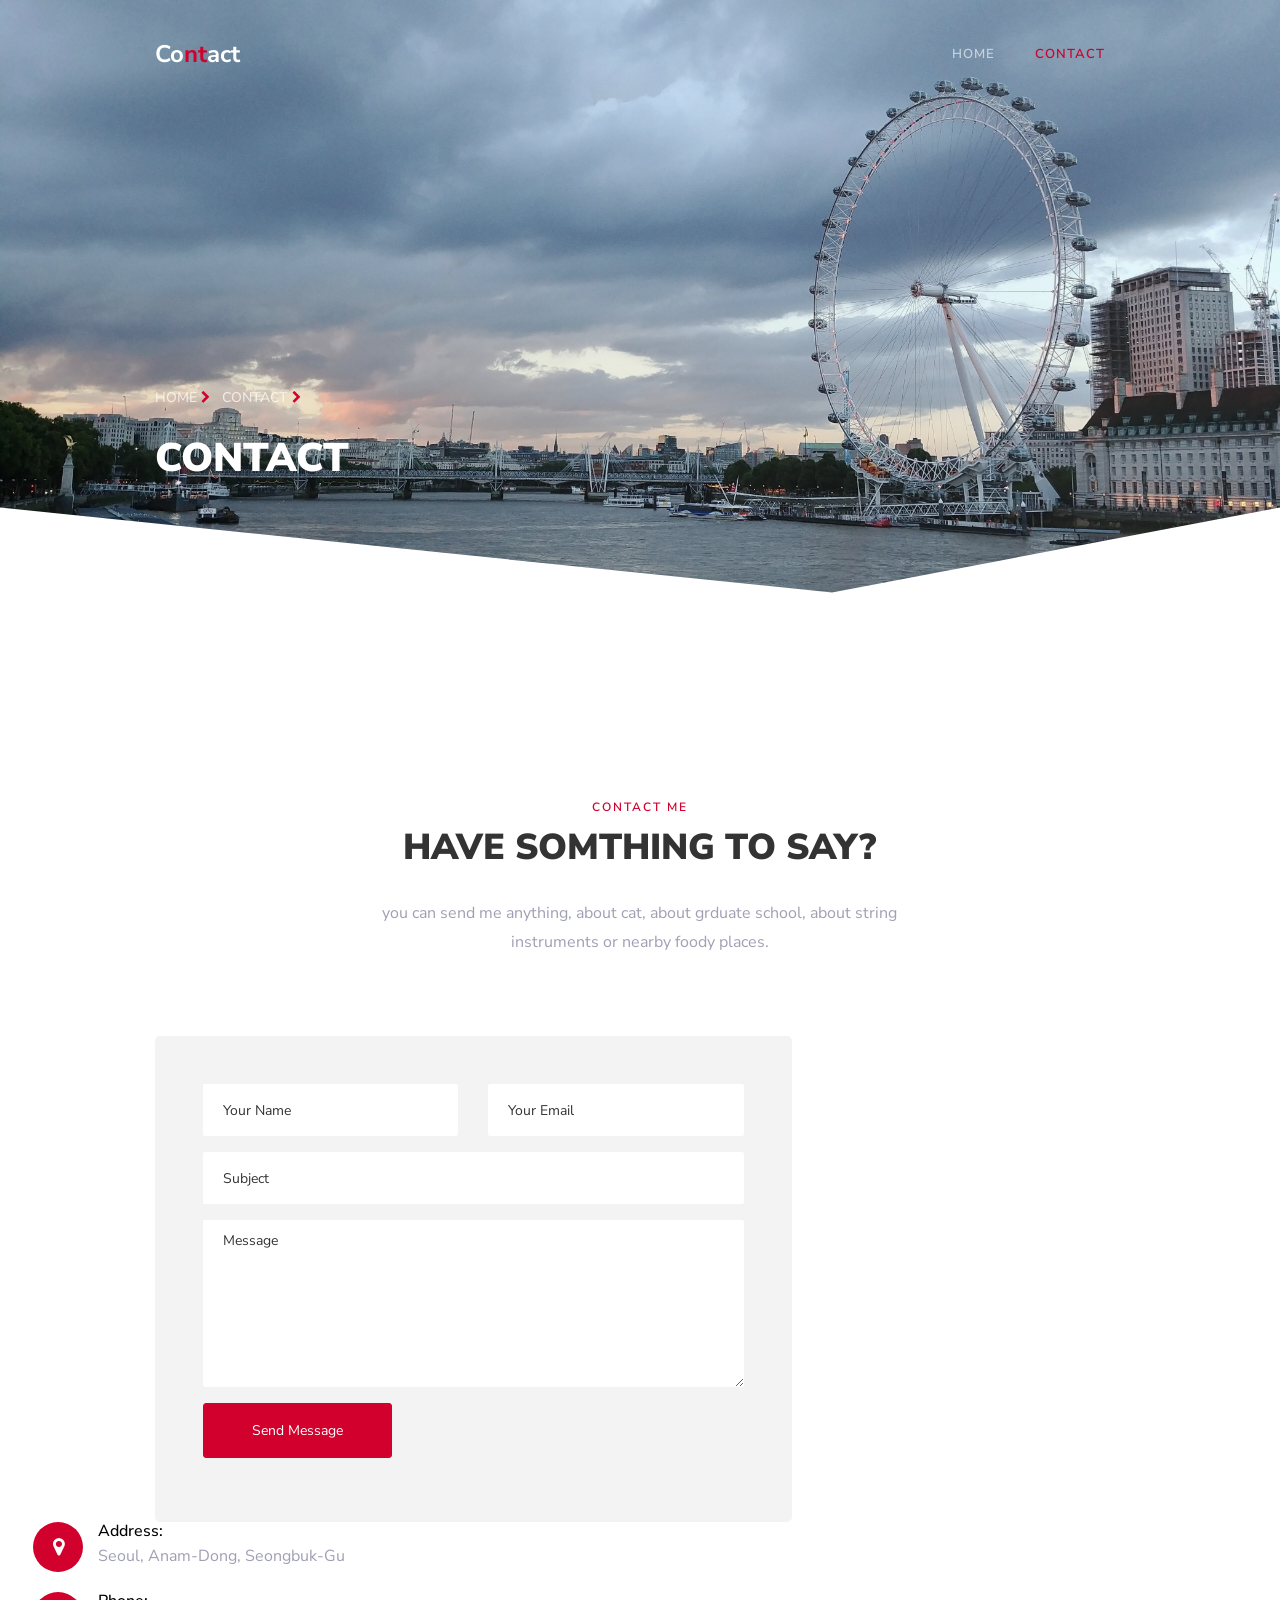
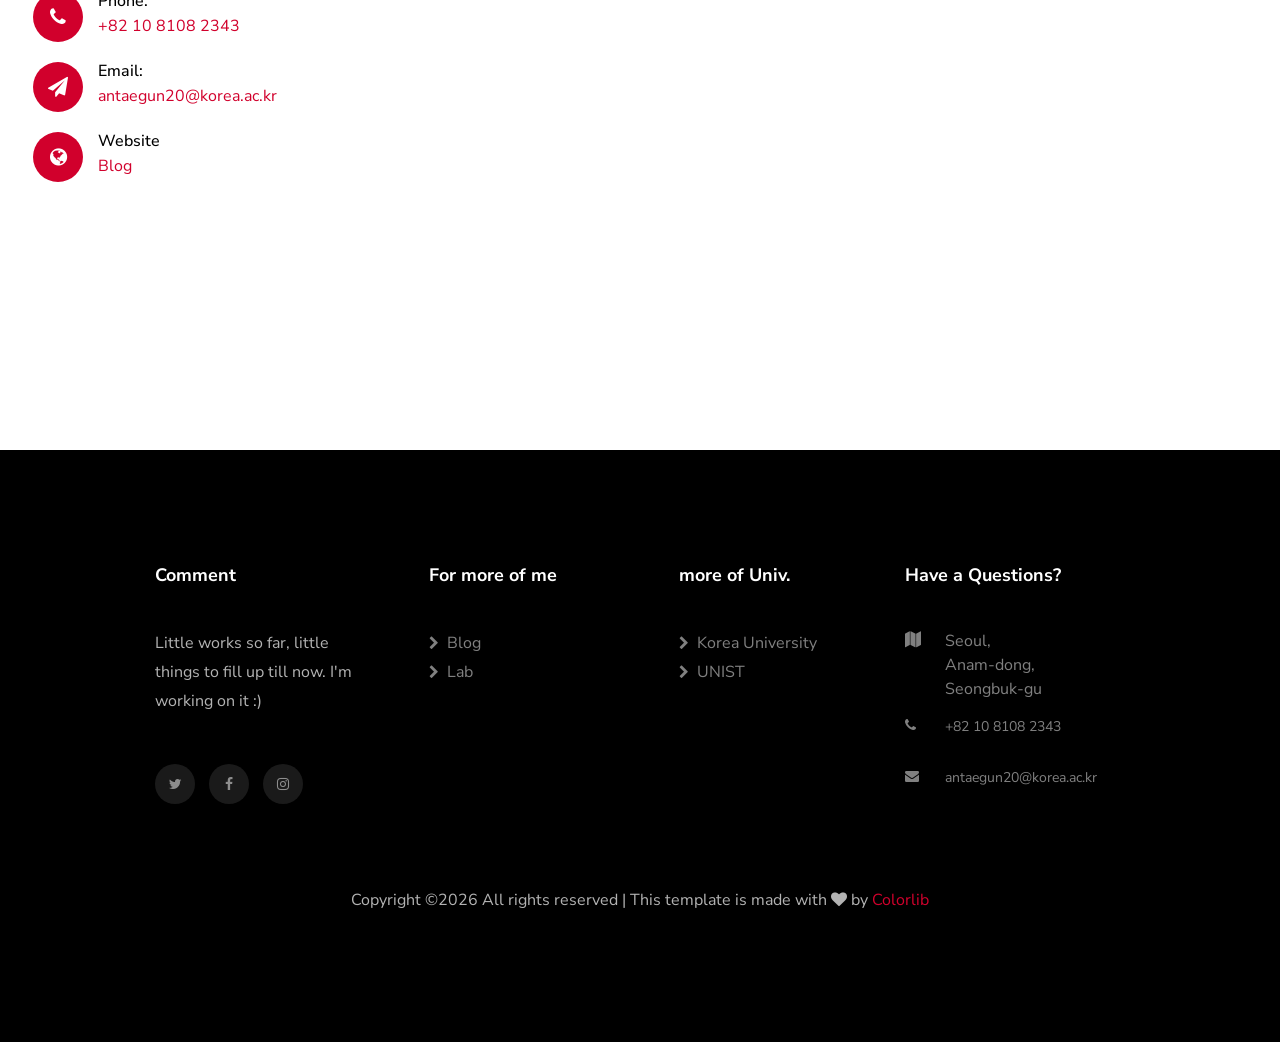
<file: contact.html>
<!DOCTYPE html>
<html lang="en">
<head>
  <title>Contact Page</title>
  <meta charset="utf-8">
  <meta name="viewport" content="width=device-width, initial-scale=1, shrink-to-fit=no">

  <link href="https://fonts.googleapis.com/css?family=Nunito+Sans:200,300,400,600,700,800,900&display=swap" rel="stylesheet">

  <link rel="stylesheet" href="https://stackpath.bootstrapcdn.com/font-awesome/4.7.0/css/font-awesome.min.css">

  <link rel="stylesheet" href="css/animate.css">

  <link rel="stylesheet" href="css/owl.carousel.min.css">
  <link rel="stylesheet" href="css/owl.theme.default.min.css">
  <link rel="stylesheet" href="css/magnific-popup.css">

  <link rel="stylesheet" href="css/flaticon.css">
  <link rel="stylesheet" href="css/style.css">
</head>
<body>

 <nav class="navbar navbar-expand-lg navbar-dark ftco_navbar bg-dark ftco-navbar-light" id="ftco-navbar">
   <div class="container">
     <a class="navbar-brand" href="index.html">Co<span>nt</span>act</a>
     <button class="navbar-toggler" type="button" data-toggle="collapse" data-target="#ftco-nav" aria-controls="ftco-nav" aria-expanded="false" aria-label="Toggle navigation">
       <span class="oi oi-menu"></span> Menu
     </button>

     <div class="collapse navbar-collapse" id="ftco-nav">
       <ul class="navbar-nav ml-auto">
         <li class="nav-item"><a href="index.html" class="nav-link">Home</a></li>
         <li class="nav-item active"><a href="contact.html" class="nav-link">Contact</a></li>
       </ul>
     </div>
   </div>
 </nav>
 <!-- END nav -->

 <section class="hero-wrap hero-wrap-2 degree-right" style="background-image: url('images/index/blog_bg.jpg');" data-stellar-background-ratio="0.5">
  <div class="overlay"></div>
  <div class="container">
    <div class="row no-gutters slider-text js-fullheight align-items-end">
      <div class="col-md-9 ftco-animate pb-5 mb-5">
       <p class="breadcrumbs"><span class="mr-2"><a href="index.html">Home <i class="fa fa-chevron-right"></i></a></span> <span>Contact <i class="fa fa-chevron-right"></i></span></p>
       <h1 class="mb-3 bread">Contact</h1>
     </div>
   </div>
 </div>
</section>

<section class="ftco-section contact-section ftco-no-pb" id="contact-section">
  <div class="container">
    <div class="row justify-content-center mb-5 pb-3">
      <div class="col-md-7 heading-section text-center ftco-animate">
        <span class="subheading">Contact me</span>
        <h2 class="mb-4">Have Somthing to Say?</h2>
        <p>you can send me anything, about cat, about grduate school, about string instruments or nearby foody places.</p>
      </div>
    </div>

    <div class="row block-9">
      <div class="col-md-8">
        <form action="#" class="p-4 p-md-5 contact-form">
          <div class="row">
            <div class="col-md-6">
              <div class="form-group">
                <input type="text" class="form-control" placeholder="Your Name">
              </div>
            </div>
            <div class="col-md-6">
              <div class="form-group">
                <input type="text" class="form-control" placeholder="Your Email">
              </div>
            </div>
            <div class="col-md-12">
              <div class="form-group">
                <input type="text" class="form-control" placeholder="Subject">
              </div>
            </div>
            <div class="col-md-12">
              <div class="form-group">
                <textarea name="" id="" cols="30" rows="7" class="form-control" placeholder="Message"></textarea>
              </div>
            </div>
            <div class="col-md-12">
              <div class="form-group">
                <input type="submit" value="Send Message" class="btn btn-primary py-3 px-5">
              </div>
            </div>
          </div>
        </form>
      </div>
    </div>
  </div>

    <div class="col-md-4 d-flex pl-md-5">
      <div class="row">
        <div class="dbox w-100 d-flex ftco-animate">
          <div class="icon d-flex align-items-center justify-content-center">
            <span class="fa fa-map-marker"></span>
          </div>
          <div class="text">
            <p><span>Address:</span> Seoul, Anam-Dong, Seongbuk-Gu</p>
          </div>
        </div>
      <div class="dbox w-100 d-flex ftco-animate">
        <div class="icon d-flex align-items-center justify-content-center">
          <span class="fa fa-phone"></span>
        </div>
        <div class="text">
          <p><span>Phone:</span> <a href="tel://1234567920">+82 10 8108 2343</a></p>
        </div>
      </div>
      <div class="dbox w-100 d-flex ftco-animate">
        <div class="icon d-flex align-items-center justify-content-center">
          <span class="fa fa-paper-plane"></span>
        </div>
        <div class="text">
          <p><span>Email:</span> <a href="mailto:antaegun20@korea.ac.kr">antaegun20@korea.ac.kr</a></p>
        </div>
      </div>
        <div class="dbox w-100 d-flex ftco-animate">
          <div class="icon d-flex align-items-center justify-content-center">
            <span class="fa fa-globe"></span>
          </div>
          <div class="text">
            <p><span>Website</span> <a href="https://curiositae.tistory.com/" target="_blank">Blog</a></p>
          </div>
        </div>
      </div>
    </div>

    <div class="col-md-12">
      <h2 class="ftco-heading-2">  <br>  </h2>
    </div>

    <div class="col-md-12">
      <!-- * 카카오맵 - 지도퍼가기 -->
      <!-- 1. 지도 노드 -->
      <div id="daumRoughmapContainer1607104496697" class="root_daum_roughmap root_daum_roughmap_landing"></div>

      <!--
      	2. 설치 스크립트
      	* 지도 퍼가기 서비스를 2개 이상 넣을 경우, 설치 스크립트는 하나만 삽입합니다.
      -->
      <script charset="UTF-8" class="daum_roughmap_loader_script" src="https://ssl.daumcdn.net/dmaps/map_js_init/roughmapLoader.js"></script>

      <!-- 3. 실행 스크립트 -->
      <script charset="UTF-8">
      	new daum.roughmap.Lander({
      		"timestamp" : "1607104496697",
      		"key" : "23br5",
      		"mapWidth" : "1000",
      		"mapHeight" : "640"
      	}).render();
      </script>
    </div>
  </div>
</section>

<footer class="ftco-footer ftco-section">
  <div class="container">
    <div class="row mb-5">
      <div class="col-md">
        <div class="ftco-footer-widget mb-4">
          <h2 class="ftco-heading-2">Comment</h2>
          <p>Little works so far, little things to fill up till now. I'm working on it :)</p>
          <ul class="ftco-footer-social list-unstyled mt-5">
            <li class="ftco-animate" title="Currently I don't do twitter. Sorry."><a href="#"><span class="fa fa-twitter"></span></a></li>
            <li class="ftco-animate" title="Currently I don't do facebook. Sorry."><a href="#"><span class="fa fa-facebook"></span></a></li>
            <li class="ftco-animate"><a href="https://www.instagram.com/dante.gun/" target="_blank"><span class="fa fa-instagram"></span></a></li>
          </ul>
        </div>
      </div>
      <div class="col-md">
        <div class="ftco-footer-widget mb-4 ml-md-4">
          <h2 class="ftco-heading-2">For more of me</h2>
          <ul class="list-unstyled">
            <li><a href="https://curiositae.tistory.com/" target="_blank"><span class="fa fa-chevron-right mr-2"></span>Blog</a></li>
            <li><a href="https://slowlab.korea.ac.kr/" target="_blank"><span class="fa fa-chevron-right mr-2"></span>Lab</a></li>
            <!--<li><a href="#"><span class="fa fa-chevron-right mr-2"></span>TBD</a></li>-->
            <!--<li><a href="#"><span class="fa fa-chevron-right mr-2"></span>TBD</a></li>-->
          </ul>
        </div>
      </div>
      <div class="col-md">
        <div class="ftco-footer-widget mb-4 ml-md-4">
          <h2 class="ftco-heading-2">more of Univ.</h2>
          <ul class="list-unstyled">
            <li><a href="http://www.korea.ac.kr/mbshome/mbs/en/index.do" target="_blank"><span class="fa fa-chevron-right mr-2"></span>Korea University</a></li>
            <li><a href="https://www.unist.ac.kr/" target="_blank"><span class="fa fa-chevron-right mr-2"></span>UNIST</a></li>
            <!--<li><a href="#"><span class="fa fa-chevron-right mr-2"></span>TBD</a></li>-->
          </ul>
        </div>
      </div>

      <div class="col-md">
        <div class="ftco-footer-widget mb-4">
          <h2 class="ftco-heading-2">Have a Questions?</h2>
          <div class="block-23 mb-3">
            <ul>
              <li><span class="icon fa fa-map"></span><span class="text">Seoul,<br>Anam-dong,<br>Seongbuk-gu</span></li>
              <li><a href="#"><span class="icon fa fa-phone"></span><span class="text">+82 10 8108 2343</span></a></li>
              <li><a href="#"><span class="icon fa fa-envelope pr-4"></span><span class="text">antaegun20@korea.ac.kr</span></a></li>
            </ul>
          </div>
        </div>
      </div>
    </div>
    <div class="row">
      <div class="col-md-12 text-center">

    <p><!-- Link back to Colorlib can't be removed. Template is licensed under CC BY 3.0. -->
      Copyright &copy;<script>document.write(new Date().getFullYear());</script> All rights reserved | This template is made with <i class="fa fa-heart" aria-hidden="true"></i> by <a href="https://colorlib.com" target="_blank">Colorlib</a>
      <!-- Link back to Colorlib can't be removed. Template is licensed under CC BY 3.0. --></p>
    </div>
  </div>
</div>
</footer>


<!-- loader -->
<div id="ftco-loader" class="show fullscreen"><svg class="circular" width="48px" height="48px"><circle class="path-bg" cx="24" cy="24" r="22" fill="none" stroke-width="4" stroke="#eeeeee"/><circle class="path" cx="24" cy="24" r="22" fill="none" stroke-width="4" stroke-miterlimit="10" stroke="#F96D00"/></svg></div>

<script src="js/jquery.min.js"></script>
<script src="js/jquery-migrate-3.0.1.min.js"></script>
<script src="js/popper.min.js"></script>
<script src="js/bootstrap.min.js"></script>
<script src="js/jquery.easing.1.3.js"></script>
<script src="js/jquery.waypoints.min.js"></script>
<script src="js/jquery.stellar.min.js"></script>
<script src="js/owl.carousel.min.js"></script>
<script src="js/jquery.magnific-popup.min.js"></script>
<script src="js/jquery.animateNumber.min.js"></script>
<script src="js/scrollax.min.js"></script>
<script charset="UTF-8" class="daum_roughmap_loader_script" src="https://ssl.daumcdn.net/dmaps/map_js_init/roughmapLoader.js"></script>
<!--<script src="js/google-map.js"></script>-->
<script src="js/main.js"></script>

</body>
</html>
</file>
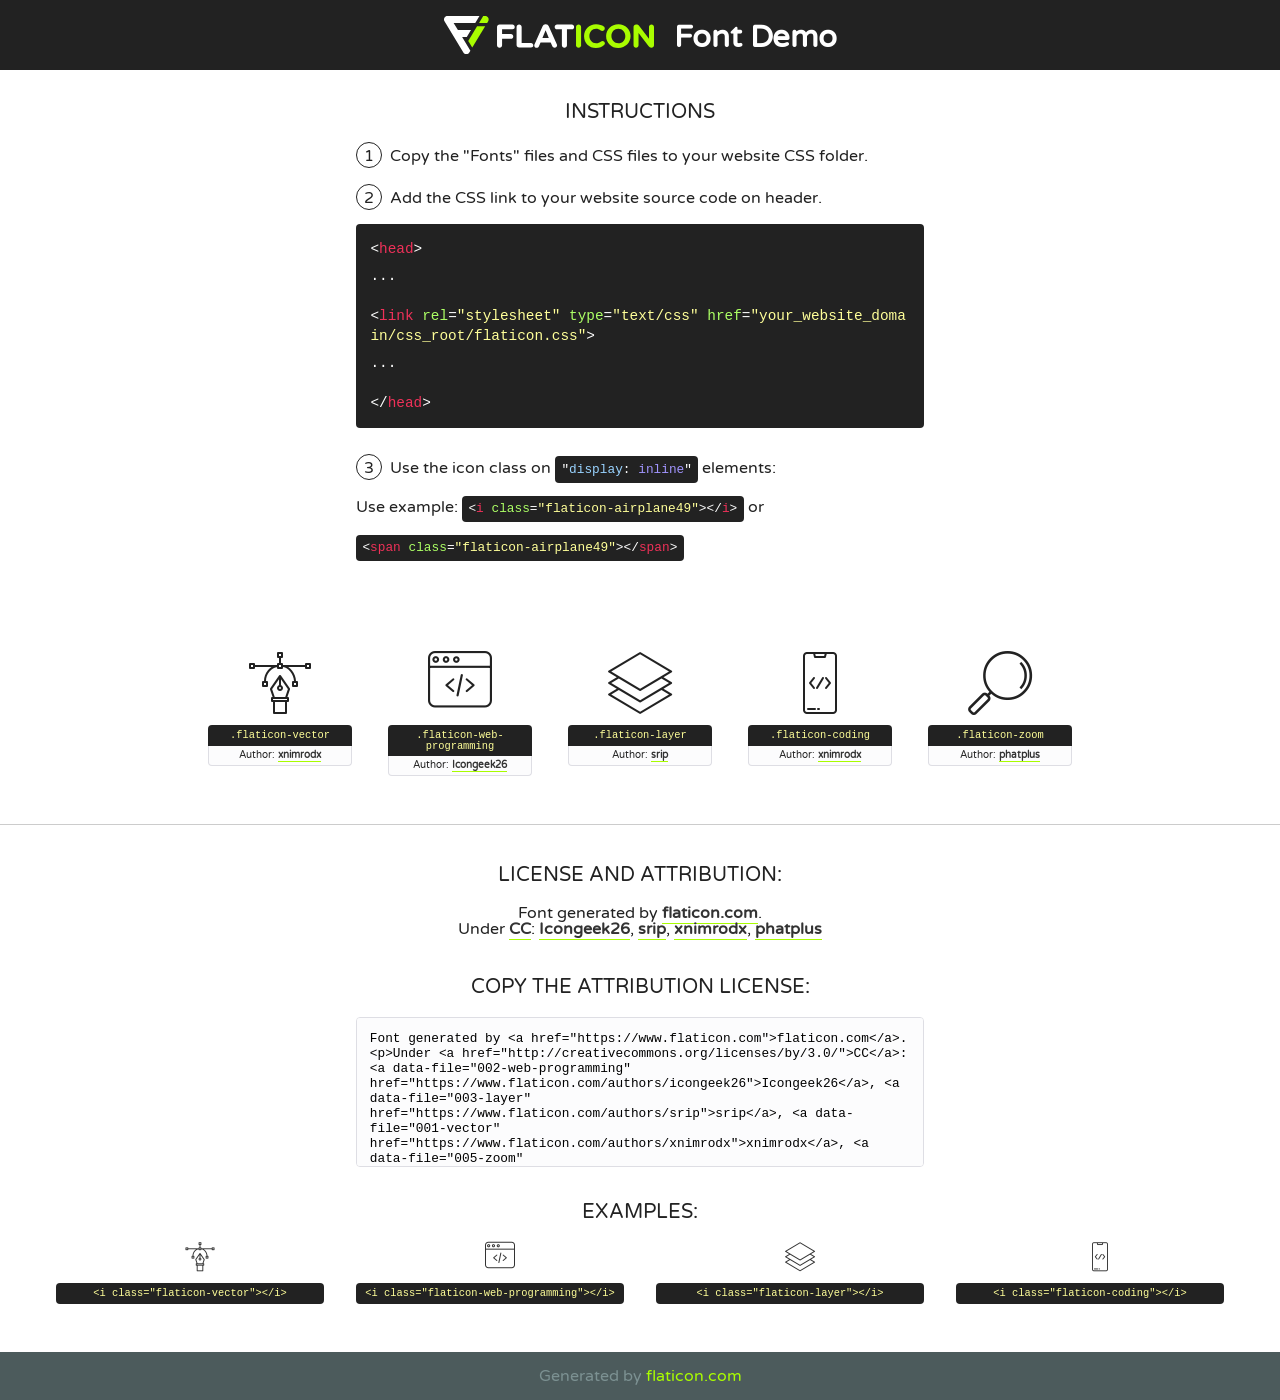
<file: fonts/flaticon/font/flaticon.html>
<!DOCTYPE html>
<!--
  Flaticon icon font: Flaticon
  Creation date: 21/07/2020 15:30
-->
<html>
<!DOCTYPE html>
<html>

<head>
    <title>Flaticon WebFont</title>
    <link href="http://fonts.googleapis.com/css?family=Varela+Round" rel="stylesheet" type="text/css" />
    <link rel="stylesheet" type="text/css" href="flaticon.css">
    <meta charset="UTF-8">
    <style>
    html, body, div, span, applet, object, iframe,
    h1, h2, h3, h4, h5, h6, p, blockquote, pre,
    a, abbr, acronym, address, big, cite, code,
    del, dfn, em, img, ins, kbd, q, s, samp,
    small, strike, strong, sub, sup, tt, var,
    b, u, i, center,
    dl, dt, dd, ol, ul, li,
    fieldset, form, label, legend,
    table, caption, tbody, tfoot, thead, tr, th, td,
    article, aside, canvas, details, embed, 
    figure, figcaption, footer, header, hgroup, 
    menu, nav, output, ruby, section, summary,
    time, mark, audio, video {
        margin: 0;
        padding: 0;
        border: 0;
        font-size: 100%;
        font: inherit;
        vertical-align: baseline;
    }
    /* HTML5 display-role reset for older browsers */
    article, aside, details, figcaption, figure, 
    footer, header, hgroup, menu, nav, section {
        display: block;
    }
    body {
        line-height: 1;
    }
    ol, ul {
        list-style: none;
    }
    blockquote, q {
        quotes: none;
    }
    blockquote:before, blockquote:after,
    q:before, q:after {
        content: '';
        content: none;
    }
    table {
        border-collapse: collapse;
        border-spacing: 0;
    }
    body {
        font-family: 'Varela Round', Helvetica, Arial, sans-serif;
        font-size: 16px;
        color: #222;
    }
    a {
        color: #333;
        border-bottom: 1px solid #a9fd00;
        font-weight: bold;
        text-decoration: none;
    }
    * {
        -moz-box-sizing: border-box;
        -webkit-box-sizing: border-box;
        box-sizing: border-box;
        margin: 0;
        padding: 0;
    }
    [class^="flaticon-"]:before, [class*=" flaticon-"]:before, [class^="flaticon-"]:after, [class*=" flaticon-"]:after {
        font-family: Flaticon;
        font-size: 30px;
        font-style: normal;
        margin-left: 20px;
        color: #333;
    }
    .wrapper {
        max-width: 600px;
        margin: auto;
        padding: 0 1em;
    }
    .title {
        font-size: 1.25em;
        text-align: center;
        margin-bottom: 1em;
        text-transform: uppercase;
    }
    header {
        text-align: center;
        background-color: #222;
        color: #fff;
        padding: 1em;
    }
    header .logo {
        width: 210px;
        height: 38px;
        display: inline-block;
        vertical-align: middle;
        margin-right: 1em;
        border: none;
    }
    header strong {
        font-size: 1.95em;
        font-weight: bold;
        vertical-align: middle;
        margin-top: 5px;
        display: inline-block;
    }
    .demo {
        margin: 2em auto;
        line-height: 1.25em;
    }
    .demo ul li {
        margin-bottom: 1em;
    }
    .demo ul li .num {
        color: #222;
        border-radius: 20px;
        display: inline-block;
        width: 26px;
        padding: 3px;
        height: 26px;
        text-align: center;
        margin-right: 0.5em;
        border: 1px solid #222;
    }
    .demo ul li code {
        background-color: #222;
        border-radius: 4px;
        padding: 0.25em 0.5em;
        display: inline-block;
        color: #fff;
        font-family: Consolas,Monaco,Lucida Console,Liberation Mono,DejaVu Sans Mono,Bitstream Vera Sans Mono,Courier New, monospace;
        font-weight: lighter;
        margin-top: 1em;
        font-size: 0.8em;
        word-break: break-all;
    }
    .demo ul li code.big {
        padding: 1em;
        font-size: 0.9em;
    }
    .demo ul li code .red {
        color: #EF3159;
    }
    .demo ul li code .green {
        color: #ACFF65;
    }
    .demo ul li code .yellow {
        color: #FFFF99;
    }
    .demo ul li code .blue {
        color: #99D3FF;
    }
    .demo ul li code .purple {
        color: #A295FF;
    }
    .demo ul li code .dots {
        margin-top: 0.5em;
        display: block;
    }
    #glyphs {
        border-bottom: 1px solid #ccc;
        padding: 2em 0;
        text-align: center;
    }
    .glyph {
        display: inline-block;
        width: 9em;
        margin: 1em;
        text-align: center;
        vertical-align: top;
        background: #FFF;
    }
    .glyph .glyph-icon {
        padding: 10px;
        display: block;
        font-family:"Flaticon";
        font-size: 64px;
        line-height: 1;
    }
    .glyph .glyph-icon:before {
        font-size: 64px;
        color: #222;
        margin-left: 0;
    }
    .class-name {
        font-size: 0.65em;
        background-color: #222;
        color: #fff;
        border-radius: 4px 4px 0 0;
        padding: 0.5em;
        color: #FFFF99;
        font-family: Consolas,Monaco,Lucida Console,Liberation Mono,DejaVu Sans Mono,Bitstream Vera Sans Mono,Courier New, monospace;
    }
    .author-name {
        font-size: 0.6em;
        background-color: #fcfcfd;
        border: 1px solid #DEDEE4;
        border-top: 0;
        border-radius: 0 0 4px 4px;
        padding: 0.5em;
    }
    .class-name:last-child {
        font-size: 10px;
        color:#888;
    }
    .class-name:last-child a {
        font-size: 10px;
        color:#555;
    }
    .class-name:last-child a:hover {
        color:#a9fd00;
    }
    .glyph > input {
        display: block;
        width: 100px;
        margin: 5px auto;
        text-align: center;
        font-size: 12px;
        cursor: text;
    }
    .glyph > input.icon-input {
        font-family:"Flaticon";
        font-size: 16px;
        margin-bottom: 10px;
    }
    .attribution .title {
        margin-top: 2em;
    }
    .attribution textarea {
        background-color: #fcfcfd;
        padding: 1em;
        border: none;
        box-shadow: none;
        border: 1px solid #DEDEE4;
        border-radius: 4px;
        resize: none;
        width: 100%;
        height: 150px;
        font-size: 0.8em;
        font-family: Consolas,Monaco,Lucida Console,Liberation Mono,DejaVu Sans Mono,Bitstream Vera Sans Mono,Courier New, monospace;
        -webkit-appearance: none;
    }
    .iconsuse {
        margin: 2em auto;
        text-align: center;
        max-width: 1200px;
    }
    .iconsuse:after {
        content: '';
        display: table;
        clear: both;
    }
    .iconsuse .image {
        float: left;
        width: 25%;
        padding: 0 1em;
    }
    .iconsuse .image p {
        margin-bottom: 1em;
    }
    .iconsuse .image span {
        display: block;
        font-size: 0.65em;
        background-color: #222;
        color: #fff;
        border-radius: 4px;
        padding: 0.5em;
        color: #FFFF99;
        margin-top: 1em;
        font-family: Consolas,Monaco,Lucida Console,Liberation Mono,DejaVu Sans Mono,Bitstream Vera Sans Mono,Courier New, monospace;
    }
    #footer {
        text-align: center;
        background-color: #4C5B5C;
        color: #7c9192;
        padding: 1em;
    }
    #footer a {
        border: none;
        color: #a9fd00;
        font-weight: normal;
    }
    @media (max-width: 960px) {
        .iconsuse .image {
            width: 50%;
        }
    }
    @media (max-width: 560px) {
        .iconsuse .image {
            width: 100%;
        }
    }
    </style>
</head>

<body class="characters-off">

    <header>
        <a href="https://www.flaticon.com" target="_blank" class="logo">
            <svg version="1.1" xmlns="http://www.w3.org/2000/svg" xmlns:xlink="http://www.w3.org/1999/xlink" xmlns:a="http://ns.adobe.com/AdobeSVGViewerExtensions/3.0/" viewBox="0 0 560.875 102.036" enable-background="new 0 0 560.875 102.036" xml:space="preserve">
                <defs>
                </defs>
                <g>
                    <g class="letters">
                        <path fill="#ffffff" d="M141.596,29.675c0-3.777,2.985-6.767,6.764-6.767h34.438c3.426,0,6.15,2.728,6.15,6.15
                        c0,3.43-2.724,6.149-6.15,6.149h-27.674v13.091h23.719c3.429,0,6.151,2.724,6.151,6.15c0,3.43-2.723,6.149-6.151,6.149h-23.719
                        v17.574c0,3.773-2.986,6.761-6.764,6.761c-3.779,0-6.764-2.989-6.764-6.761V29.675z"></path>
                        <path fill="#ffffff" d="M193.844,29.149c0-3.781,2.985-6.767,6.764-6.767c3.776,0,6.763,2.985,6.763,6.767v42.957h25.039
                        c3.426,0,6.149,2.726,6.149,6.153c0,3.425-2.723,6.15-6.149,6.15h-31.802c-3.779,0-6.764-2.986-6.764-6.768V29.149z"></path>
                        <path fill="#ffffff" d="M241.891,75.71l21.438-48.407c1.492-3.341,4.215-5.357,7.906-5.357h0.792
                        c3.686,0,6.323,2.017,7.815,5.357l21.439,48.407c0.436,0.967,0.701,1.845,0.701,2.723c0,3.602-2.809,6.501-6.414,6.501
                        c-3.161,0-5.269-1.845-6.499-4.655l-4.132-9.661h-27.059l-4.301,10.102c-1.144,2.631-3.426,4.214-6.237,4.214
                        c-3.517,0-6.24-2.81-6.24-6.325C241.1,77.64,241.451,76.677,241.891,75.71z M279.932,58.666l-8.521-20.297l-8.526,20.297H279.932
                        z"></path>
                        <path fill="#ffffff" d="M314.864,35.387H301.86c-3.429,0-6.239-2.813-6.239-6.238c0-3.429,2.811-6.24,6.239-6.24h39.533
                        c3.426,0,6.237,2.811,6.237,6.24c0,3.425-2.811,6.238-6.237,6.238h-13.001v42.785c0,3.773-2.99,6.761-6.764,6.761
                        c-3.779,0-6.764-2.989-6.764-6.761V35.387z"></path>
                        <path fill="#A9FD00" d="M352.615,29.149c0-3.781,2.985-6.767,6.767-6.767c3.774,0,6.761,2.985,6.761,6.767v49.024
                        c0,3.773-2.987,6.761-6.761,6.761c-3.781,0-6.767-2.989-6.767-6.761V29.149z"></path>
                        <path fill="#A9FD00" d="M374.132,53.836v-0.179c0-17.481,13.178-31.801,32.065-31.801c9.22,0,15.459,2.458,20.557,6.238
                        c1.402,1.054,2.637,2.985,2.637,5.357c0,3.692-2.985,6.59-6.681,6.59c-1.845,0-3.071-0.702-4.044-1.319
                        c-3.776-2.813-7.729-4.393-12.562-4.393c-10.364,0-17.831,8.611-17.831,19.154v0.173c0,10.542,7.291,19.329,17.831,19.329
                        c5.715,0,9.492-1.756,13.359-4.834c1.049-0.874,2.458-1.491,4.039-1.491c3.429,0,6.325,2.813,6.325,6.236
                        c0,2.106-1.056,3.78-2.282,4.834c-5.539,4.834-12.036,7.733-21.878,7.733C387.572,85.464,374.132,71.493,374.132,53.836z"></path>
                        <path fill="#A9FD00" d="M433.009,53.836v-0.179c0-17.481,13.79-31.801,32.766-31.801c18.981,0,32.592,14.143,32.592,31.628v0.173
                        c0,17.483-13.785,31.807-32.769,31.807C446.625,85.464,433.009,71.32,433.009,53.836z M484.224,53.836v-0.179
                        c0-10.539-7.725-19.326-18.626-19.326c-10.893,0-18.449,8.611-18.449,19.154v0.173c0,10.542,7.73,19.329,18.626,19.329
                        C476.676,72.986,484.224,64.378,484.224,53.836z"></path>
                        <path fill="#A9FD00" d="M506.233,29.321c0-3.774,2.99-6.763,6.767-6.763h1.401c3.252,0,5.183,1.583,7.029,3.953l26.093,34.265
                        V29.059c0-3.692,2.99-6.677,6.681-6.677c3.683,0,6.671,2.985,6.671,6.677v48.934c0,3.78-2.987,6.765-6.764,6.765h-0.436
                        c-3.257,0-5.188-1.581-7.034-3.953l-27.056-35.492v32.944c0,3.687-2.985,6.676-6.678,6.676c-3.683,0-6.673-2.989-6.673-6.676
                        V29.321z"></path>
                    </g>
                    <g class="insignia">
                        <path fill="#ffffff" d="M48.372,56.137h12.517l11.156-18.537H37.186L25.688,18.539h57.825L94.668,0H9.271
                        C5.925,0,2.842,1.801,1.198,4.716c-1.644,2.907-1.593,6.482,0.134,9.343l50.38,83.501c1.678,2.781,4.689,4.476,7.938,4.476
                        c3.246,0,6.257-1.695,7.935-4.476l2.898-4.804L48.372,56.137z"></path>
                        <g class="i">
                            <path fill="#A9FD00" d="M93.575,18.539h0.031v0.004l21.652,0.004l2.705-4.488c1.727-2.861,1.778-6.436,0.133-9.343
                            C116.454,1.801,113.371,0,110.026,0h-5.294L93.575,18.539z"></path>
                            <polygon fill="#A9FD00" points="88.291,27.356 64.725,66.486 75.519,84.404 109.942,27.356"></polygon>
                        </g>
                    </g>
                </g>
            </svg>
        </a>
        <strong>Font Demo</strong>
    </header>


    <section class="demo wrapper">

        <p class="title">Instructions</p>

        <ul>
            <li>
                <span class="num">1</span>Copy the "Fonts" files and CSS files to your website CSS folder.
            </li>
            <li>
                <span class="num">2</span>Add the CSS link to your website source code on header.
                <code class="big">
                    &lt;<span class="red">head</span>&gt;
                    <br/><span class="dots">...</span>
                    <br/>&lt;<span class="red">link</span> <span class="green">rel</span>=<span class="yellow">"stylesheet"</span> <span class="green">type</span>=<span class="yellow">"text/css"</span> <span class="green">href</span>=<span class="yellow">"your_website_domain/css_root/flaticon.css"</span>&gt;
                    <br/><span class="dots">...</span>
                    <br/>&lt;/<span class="red">head</span>&gt;
                </code>
            </li>

            <li>
                <p>
                    <span class="num">3</span>Use the icon class on <code>"<span class="blue">display</span>:<span class="purple"> inline</span>"</code> elements:
                    <br />
                    Use example: <code>&lt;<span class="red">i</span> <span class="green">class</span>=<span class="yellow">&quot;flaticon-airplane49&quot;</span>&gt;&lt;/<span class="red">i</span>&gt;</code> or <code>&lt;<span class="red">span</span> <span class="green">class</span>=<span class="yellow">&quot;flaticon-airplane49&quot;</span>&gt;&lt;/<span class="red">span</span>&gt;</code>
            </li>
        </ul>

    </section>




   <section id="glyphs">          
    
      
        <div class="glyph"><div class="glyph-icon flaticon-vector"></div>
            <div class="class-name">.flaticon-vector</div>
            <div class="author-name">Author: <a data-file="001-vector" href="https://www.flaticon.com/authors/xnimrodx">xnimrodx</a> </div> 
        </div>        
        
        <div class="glyph"><div class="glyph-icon flaticon-web-programming"></div>
            <div class="class-name">.flaticon-web-programming</div>
            <div class="author-name">Author: <a data-file="002-web-programming" href="https://www.flaticon.com/authors/icongeek26">Icongeek26</a> </div> 
        </div>        
        
        <div class="glyph"><div class="glyph-icon flaticon-layer"></div>
            <div class="class-name">.flaticon-layer</div>
            <div class="author-name">Author: <a data-file="003-layer" href="https://www.flaticon.com/authors/srip">srip</a> </div> 
        </div>        
        
        <div class="glyph"><div class="glyph-icon flaticon-coding"></div>
            <div class="class-name">.flaticon-coding</div>
            <div class="author-name">Author: <a data-file="004-coding" href="https://www.flaticon.com/authors/xnimrodx">xnimrodx</a> </div> 
        </div>        
        
        <div class="glyph"><div class="glyph-icon flaticon-zoom"></div>
            <div class="class-name">.flaticon-zoom</div>
            <div class="author-name">Author: <a data-file="005-zoom" href="https://www.flaticon.com/authors/phatplus">phatplus</a> </div> 
        </div>        
        

    </section>



    <section class="attribution wrapper"   style="text-align:center;">

      <div class="title">License and attribution:</div><div class="attrDiv">Font generated by <a href="https://www.flaticon.com">flaticon.com</a>. <div><p>Under <a href="http://creativecommons.org/licenses/by/3.0/">CC</a>: <a data-file="002-web-programming" href="https://www.flaticon.com/authors/icongeek26">Icongeek26</a>, <a data-file="003-layer" href="https://www.flaticon.com/authors/srip">srip</a>, <a data-file="001-vector" href="https://www.flaticon.com/authors/xnimrodx">xnimrodx</a>, <a data-file="005-zoom" href="https://www.flaticon.com/authors/phatplus">phatplus</a></p>  </div>
      </div>
      <div class="title">Copy the Attribution License:</div>

    <textarea onclick="this.focus();this.select();">Font generated by &lt;a href=&quot;https://www.flaticon.com&quot;&gt;flaticon.com&lt;/a&gt;. <p>Under <a href="http://creativecommons.org/licenses/by/3.0/">CC</a>: <a data-file="002-web-programming" href="https://www.flaticon.com/authors/icongeek26">Icongeek26</a>, <a data-file="003-layer" href="https://www.flaticon.com/authors/srip">srip</a>, <a data-file="001-vector" href="https://www.flaticon.com/authors/xnimrodx">xnimrodx</a>, <a data-file="005-zoom" href="https://www.flaticon.com/authors/phatplus">phatplus</a></p>  
     </textarea>

    </section>

    <section class="iconsuse">

          <div class="title">Examples:</div>            
             
            <div class="image">
                <p>
                    <i class="glyph-icon flaticon-vector"></i> 
                    <span>&lt;i class=&quot;flaticon-vector&quot;&gt;&lt;/i&gt;</span>
                </p>
            </div>
            
            <div class="image">
                <p>
                    <i class="glyph-icon flaticon-web-programming"></i> 
                    <span>&lt;i class=&quot;flaticon-web-programming&quot;&gt;&lt;/i&gt;</span>
                </p>
            </div>
            
            <div class="image">
                <p>
                    <i class="glyph-icon flaticon-layer"></i> 
                    <span>&lt;i class=&quot;flaticon-layer&quot;&gt;&lt;/i&gt;</span>
                </p>
            </div>
            
            <div class="image">
                <p>
                    <i class="glyph-icon flaticon-coding"></i> 
                    <span>&lt;i class=&quot;flaticon-coding&quot;&gt;&lt;/i&gt;</span>
                </p>
            </div>
                       
        </div>
                            
    </section>

<div id="footer">
    <div>Generated by <a href="https://www.flaticon.com">flaticon.com</a>
    </div>
</div>



</body>
</html>
</file>
<file: css/flaticon.css>
/*
  	Flaticon icon font: Flaticon
  	Creation date: 04/01/2019 13:45
  	*/


@font-face {
  font-family: "Flaticon";
  src: url("../fonts/flaticon/font/Flaticon.eot");
  src: url("../fonts/flaticon/font/Flaticon.eot?#iefix") format("embedded-opentype"),
       url("../fonts/flaticon/font/Flaticon.woff") format("woff"),
       url("../fonts/flaticon/font/Flaticon.ttf") format("truetype"),
       url("../fonts/flaticon/font/Flaticon.svg#Flaticon") format("svg");
  font-weight: normal;
  font-style: normal;
}

@media screen and (-webkit-min-device-pixel-ratio:0) {
  @font-face {
    font-family: "Flaticon";
    src: url("../fonts/flaticon/font/Flaticon.svg#Flaticon") format("svg");
  }
}

[class^="flaticon-"]:before, [class*=" flaticon-"]:before,
[class^="flaticon-"]:after, [class*=" flaticon-"]:after {   
  font-family: Flaticon;
  font-style: normal;
  font-weight: normal;
  font-variant: normal;
  text-transform: none;
  line-height: 1;

  /* Better Font Rendering =========== */
  -webkit-font-smoothing: antialiased;
  -moz-osx-font-smoothing: grayscale;
}

.flaticon-vector:before { content: "\f100"; }
.flaticon-web-programming:before { content: "\f101"; }
.flaticon-layer:before { content: "\f102"; }
.flaticon-coding:before { content: "\f103"; }
.flaticon-zoom:before { content: "\f104"; }
</file>
<file: fonts/flaticon/font/flaticon.css>
/*
  	Flaticon icon font: Flaticon
  	Creation date: 21/07/2020 15:30
  	*/

@font-face {
  font-family: "Flaticon";
  src: url("./Flaticon.eot");
  src: url("./Flaticon.eot?#iefix") format("embedded-opentype"),
       url("./Flaticon.woff2") format("woff2"),
       url("./Flaticon.woff") format("woff"),
       url("./Flaticon.ttf") format("truetype"),
       url("./Flaticon.svg#Flaticon") format("svg");
  font-weight: normal;
  font-style: normal;
}

@media screen and (-webkit-min-device-pixel-ratio:0) {
  @font-face {
    font-family: "Flaticon";
    src: url("./Flaticon.svg#Flaticon") format("svg");
  }
}

[class^="flaticon-"]:before, [class*=" flaticon-"]:before,
[class^="flaticon-"]:after, [class*=" flaticon-"]:after {   
  font-family: Flaticon;
        font-size: 20px;
font-style: normal;
margin-left: 20px;
}

.flaticon-vector:before { content: "\f100"; }
.flaticon-web-programming:before { content: "\f101"; }
.flaticon-layer:before { content: "\f102"; }
.flaticon-coding:before { content: "\f103"; }
.flaticon-zoom:before { content: "\f104"; }

.flaticon-violin:before { content: "\f105"; }
</file>
